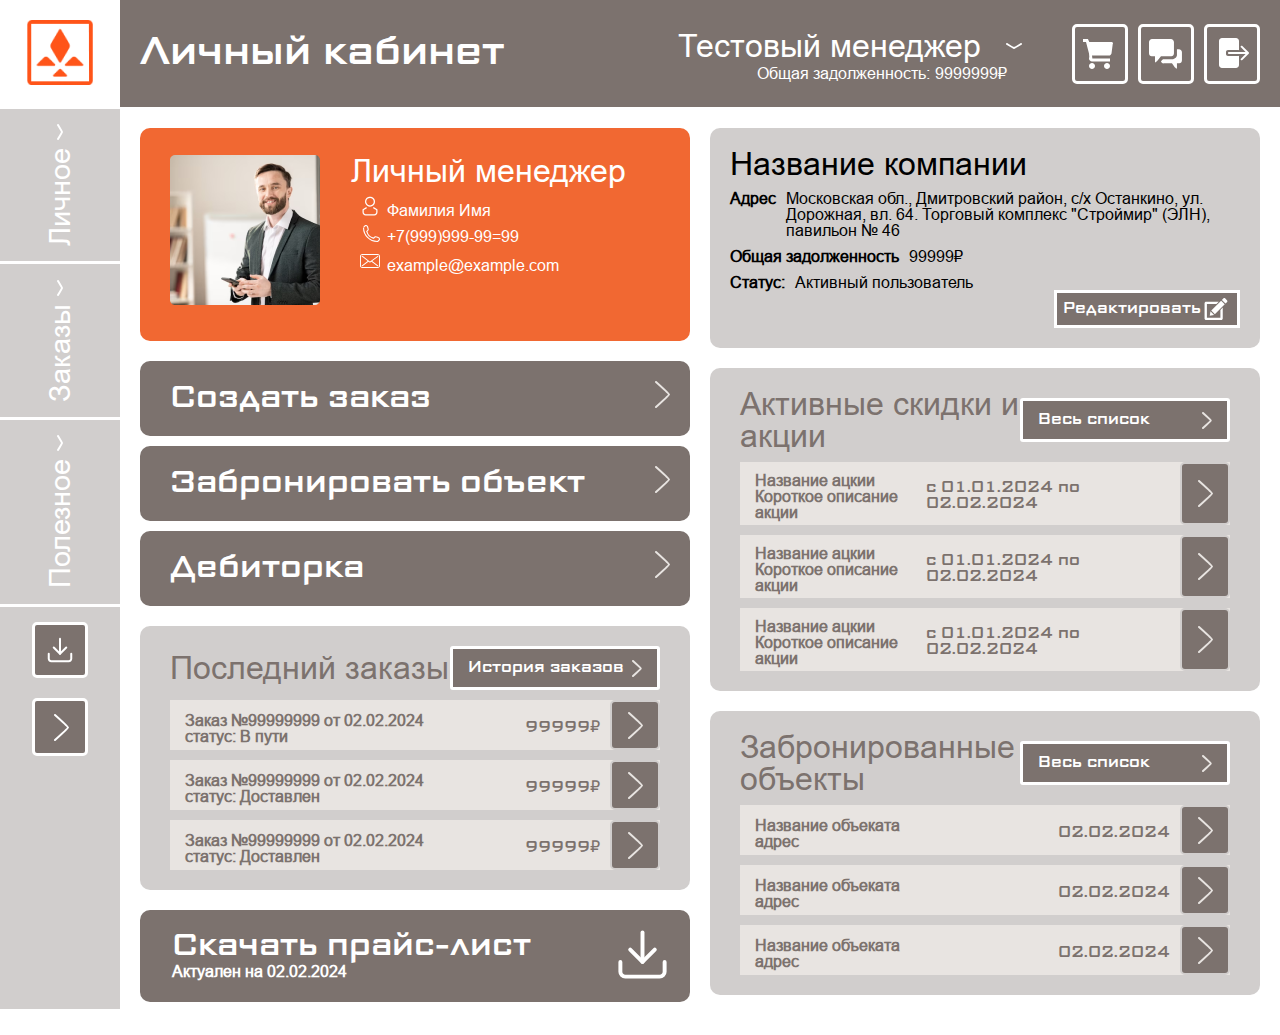
<file: index.html>
<!DOCTYPE html>
<html lang="en">

<head>
	<meta charset="UTF-8">
	<meta name="viewport" content="width=device-width, initial-scale=1.0">
	<title>Личный кабинет</title>
	<link rel="stylesheet" href="reset.css">
	<link rel="stylesheet" href="styles.css">
</head>

<body>
	<header>
		<div class="header_logo">
			<a href="#"><img src="logo.png" alt="logo"></a>
		</div>

		<div class="header_main_section">

			<div class="header_title">
				<a href="#">
					<h1>Личный кабинет</h1>
				</a>
			</div>
			<div class="header_right_side">

				<div class="header_user">
					<div class="header_user_name">
						<p>Тестовый менеджер</p>
						<div class="header_list_button"><svg width="16" height="6" viewBox="0 0 16 6" fill="none"
								xmlns="http://www.w3.org/2000/svg">
								<path d="M1 1C1 1 7.5 5 8 5C8.5 5 15 1 15 1" stroke="white" stroke-width="2"
									stroke-linecap="round" />
							</svg>
						</div>
					</div>
					<div class="header_user_debt">
						<p>Общая задолженность:</p><span>9999999₽</span>
					</div>
				</div>
				<div class="header_button_section">
					<button class="button"><svg width="30" height="30" viewBox="0 0 30 30" fill="none"
							xmlns="http://www.w3.org/2000/svg">
							<g clip-path="url(#clip0_1_21)">
								<path
									d="M9 24C7.35 24 6 25.35 6 27C6 28.65 7.35 30 9 30C10.65 30 12 28.65 12 27C12 25.35 10.65 24 9 24ZM0 0V3H3L6 14.4L6.3 18C6.15 18.45 6 19.05 6 19.5C6 21.15 7.35 22.5 9 22.5H27V19.5H9.6C9.45 19.5 9.3 19.35 9.3 19.2V19.0499L9 16.4999H26C27.2 16.4999 28.05 15.3 28.5 14.4L29.7 5.25C30 4.95 30 4.8 30 4.5C30 3.6 29.4 3 28.5 3H6.3L4.95 0H0ZM24 24C22.35 24 21 25.35 21 27C21 28.65 22.35 30 24 30C25.65 30 27 28.65 27 27C27 25.35 25.65 24 24 24Z"
									fill="white" />
							</g>
							<defs>
								<clipPath id="clip0_1_21">
									<rect width="30" height="30" fill="white" />
								</clipPath>
							</defs>
						</svg>

					</button>
					<button class="button"><svg width="33" height="30" viewBox="0 0 33 30" fill="none"
							xmlns="http://www.w3.org/2000/svg">
							<path fill-rule="evenodd" clip-rule="evenodd"
								d="M24.9536 14.1964V3.04286C24.9536 1.56643 23.4686 0 21.9589 0H2.99464C1.48393 0 0 1.56643 0 3.04286V14.1964C0 15.99 1.48393 17.5564 2.99464 17.2393H5.98929V23.325H6.98571C7.02857 23.325 7.29643 22.2 7.98536 22.3104L11.9775 17.2404H21.9579C23.4686 17.5575 24.9525 15.9911 24.9525 14.1975L24.9536 14.1964ZM27.9482 10.1411V15.2121C28.3211 17.7911 26.0668 20.0957 22.9575 20.2821H13.9736L11.9775 22.3104C12.2132 23.5136 13.4154 24.5893 14.9711 24.3386H22.9564L25.9511 28.395C26.6186 28.2857 26.9475 29.4096 26.9475 29.4096H27.9471V24.3375H29.9432C31.6254 24.5882 32.9379 23.2446 32.9379 21.2946V13.1839C32.9379 11.4825 31.6254 10.1411 29.9432 10.1411H27.9482Z"
								fill="white" />
						</svg>

					</button>
					<button class="button"><svg width="30" height="30" viewBox="0 0 30 30" fill="none"
							xmlns="http://www.w3.org/2000/svg">
							<path fill-rule="evenodd" clip-rule="evenodd"
								d="M3 0C1.34315 0 0 1.34315 0 3V27C0 28.6569 1.34315 30 3 30H17C18.6569 30 20 28.6569 20 27V17.7324C19.7058 17.9026 19.3643 18 19 18H9C7.89543 18 7 17.1046 7 16V14C7 12.8954 7.89543 12 9 12H19C19.3643 12 19.7058 12.0974 20 12.2676V3C20 1.34315 18.6569 0 17 0H3ZM29.707 14.2929L23.343 7.92894C22.9525 7.53842 22.3193 7.53842 21.9288 7.92894C21.5383 8.31947 21.5383 8.95263 21.9288 9.34316L26.5857 14H9.99988C9.44759 14 8.99988 14.4477 8.99988 15C8.99988 15.5523 9.44759 16 9.99988 16L26.5857 16L21.9288 20.6569C21.5383 21.0474 21.5383 21.6806 21.9288 22.0711C22.3193 22.4616 22.9525 22.4616 23.343 22.0711L29.707 15.7071C30.0975 15.3166 30.0975 14.6834 29.707 14.2929Z"
								fill="white" />
						</svg>

					</button>
				</div>

			</div>

		</div>

	</header>
	<nav>
		<div class="side_bar">
			<div class="side_bar_middle">
				<div class="side_bar_emelemt">
					<p>Личное</p>
					<svg width="6" height="16" viewBox="0 0 6 16" fill="none" xmlns="http://www.w3.org/2000/svg">
						<path d="M1 15C1 15 5 8.5 5 8C5 7.5 1 1 1 1" stroke="white" stroke-width="2"
							stroke-linecap="round" />
					</svg>

				</div>
				<div class="side_bar_emelemt">
					<p>Заказы</p>
					<svg width="6" height="16" viewBox="0 0 6 16" fill="none" xmlns="http://www.w3.org/2000/svg">
						<path d="M1 15C1 15 5 8.5 5 8C5 7.5 1 1 1 1" stroke="white" stroke-width="2"
							stroke-linecap="round" />
					</svg>

				</div>
				<div class="side_bar_emelemt">
					<p>Полезное</p>
					<svg width="6" height="16" viewBox="0 0 6 16" fill="none" xmlns="http://www.w3.org/2000/svg">
						<path d="M1 15C1 15 5 8.5 5 8C5 7.5 1 1 1 1" stroke="white" stroke-width="2"
							stroke-linecap="round" />
					</svg>

				</div>
				<div class="side_bar_element">
					<div class="side_bar_bottom">
						<div class="button side_bar_button"><svg width="30" height="30" viewBox="0 0 30 30" fill="none"
								xmlns="http://www.w3.org/2000/svg">
								<path
									d="M26.25 18.75V23.75C26.25 24.413 25.9866 25.0489 25.5178 25.5178C25.0489 25.9866 24.413 26.25 23.75 26.25H6.25C5.58696 26.25 4.95107 25.9866 4.48223 25.5178C4.01339 25.0489 3.75 24.413 3.75 23.75V18.75"
									stroke="white" stroke-width="2" stroke-linecap="round" stroke-linejoin="round" />
								<path d="M8.75 12.5L15 18.75L21.25 12.5" stroke="white" stroke-width="2"
									stroke-linecap="round" stroke-linejoin="round" />
								<path d="M15 18.75V3.75" stroke="white" stroke-width="2" stroke-linecap="round"
									stroke-linejoin="round" />
							</svg>
						</div>
						<div class="button side_bar_button"><svg width="15" height="27" viewBox="0 0 15 27" fill="none"
								xmlns="http://www.w3.org/2000/svg">
								<path d="M1 26C1 26 14 14.3929 14 13.5C14 12.6071 1 1 1 1" stroke="white"
									stroke-width="2" stroke-linecap="round" />
							</svg>
						</div>
					</div>
				</div>
			</div>

		</div>
	</nav>
	<main>
		<div class="main_grid">
			<div class="first_collumn">
				<div class="user_card">
					<div class="user_img"><img src="Rectangle 42.png" alt=""></div>
					<div class="user_contact">
						<p>Личный менеджер</p>
						<ul>
							<li>Фамилия Имя</li>
							<li>+7(999)999-99=99</li>
							<li>example@example.com</li>
						</ul>
					</div>
				</div>
				<div class="list_functions">
					<div class="list_request">
						<a href="order.html">Создать заказ</a>
						<a href="order.html"><img src="arrow.svg" alt="arrow"></a>
					</div>
					<div class="list_tobook">
						<a>Забронировать объект</a>
						<a><img src="arrow.svg" alt="arrow"></a>
					</div>
					<div class="debit">
						<a>Дебиторка</a>
						<a><img src="arrow.svg" alt="arrow"></a>
					</div>
				</div>
				<div class="orders">
					<div class="orders_header">
						<p>Последний заказы</p>
						<button class="button">История заказов <svg width="10" height="17" viewBox="0 0 10 17"
								fill="none" xmlns="http://www.w3.org/2000/svg">
								<path d="M1 16C1 16 8.8 9.03571 8.8 8.5C8.8 7.96429 1 0.999999 1 0.999999"
									stroke="#E8E4E1" stroke-width="2" stroke-linecap="round" />
							</svg>
						</button>
					</div>
					<div class="orders_list">
						<div class="orders_element">
							<div class="orders_info">
								<div class="orders_item">
									<p class="orders_name">Заказ №99999999 от 02.02.2024</p>
									<p class="orders_status">статус: <span>В пути</span></p>
								</div>
								<p class="orders_price">99999₽</p>
							</div>
							<button><svg width="15" height="27" viewBox="0 0 15 27" fill="none"
									xmlns="http://www.w3.org/2000/svg">
									<path d="M1 26C1 26 14 14.3929 14 13.5C14 12.6071 1 1 1 1" stroke="#E8E4E1"
										stroke-width="2" stroke-linecap="round" />
								</svg>
							</button>
						</div>
						<div class="orders_element">
							<div class="orders_info">
								<div class="orders_item">
									<p class="orders_name">Заказ №99999999 от 02.02.2024</p>
									<p class="orders_status">статус: <span>Доставлен</span></p>
								</div>
								<p class="orders_price">99999₽</p>
							</div>
							<button><svg width="15" height="27" viewBox="0 0 15 27" fill="none"
									xmlns="http://www.w3.org/2000/svg">
									<path d="M1 26C1 26 14 14.3929 14 13.5C14 12.6071 1 1 1 1" stroke="#E8E4E1"
										stroke-width="2" stroke-linecap="round" />
								</svg>
							</button>
						</div>
						<div class="orders_element">
							<div class="orders_info">
								<div class="orders_item">
									<p class="orders_name">Заказ №99999999 от 02.02.2024</p>
									<p class="orders_status">статус: <span>Доставлен</span></p>
								</div>
								<p class="orders_price">99999₽</p>
							</div>
							<button><svg width="15" height="27" viewBox="0 0 15 27" fill="none"
									xmlns="http://www.w3.org/2000/svg">
									<path d="M1 26C1 26 14 14.3929 14 13.5C14 12.6071 1 1 1 1" stroke="#E8E4E1"
										stroke-width="2" stroke-linecap="round" />
								</svg>
							</button>
						</div>
					</div>
				</div>
				<div class="download_price-list">
					<div>
						<p class="download_header">Скачать прайс-лист</p>
						<p class="date_price-list">Актуален на 02.02.2024</p>
					</div>
					<img src="download_arrow.svg" alt="download_arrow">
				</div>
			</div>
			<div class="second_collumn">
				<div class="comp_card">
					<p class="comp_header">Название компании</p>
					<div class="comp_info">
						<div>
							<span>Адрес</span>
							<p>Московская обл., Дмитровский район, с/х Останкино, ул. Дорожная, вл. 64. Торговый
								комплекс
								"Строймир" (ЭЛН), павильон № 46</p>
						</div>
						<div><span>Общая задолженность</span>
							<p>99999₽</p>
						</div>
						<div>
							<span>Статус:</span>
							<p>Активный пользователь</p>
						</div>
					</div>
					<button>
						Редактировать<img src="edit_pen.svg" alt="edit_button">
					</button>
				</div>
				<div class="orders">
					<div class="orders_header">
						<p>Активные скидки и акции</p>
						<button class="button">Весь список <svg width="10" height="17" viewBox="0 0 10 17" fill="none"
								xmlns="http://www.w3.org/2000/svg">
								<path d="M1 16C1 16 8.8 9.03571 8.8 8.5C8.8 7.96429 1 0.999999 1 0.999999"
									stroke="#E8E4E1" stroke-width="2" stroke-linecap="round" />
							</svg>
						</button>
					</div>
					<div class="orders_list">
						<div class="orders_element">
							<div class="orders_info">
								<div class="orders_item">
									<p class="orders_name">Название ацкии</p>
									<p class="orders_status">Короткое описание акции</p>
								</div>
								<p class="orders_price">с 01.01.2024 по 02.02.2024</p>
							</div>
							<button><svg width="15" height="27" viewBox="0 0 15 27" fill="none"
									xmlns="http://www.w3.org/2000/svg">
									<path d="M1 26C1 26 14 14.3929 14 13.5C14 12.6071 1 1 1 1" stroke="#E8E4E1"
										stroke-width="2" stroke-linecap="round" />
								</svg>
							</button>
						</div>
						<div class="orders_element">
							<div class="orders_info">
								<div class="orders_item">
									<p class="orders_name">Название ацкии</p>
									<p class="orders_status">Короткое описание акции</p>
								</div>
								<p class="orders_price">с 01.01.2024 по 02.02.2024</p>
							</div>
							<button><svg width="15" height="27" viewBox="0 0 15 27" fill="none"
									xmlns="http://www.w3.org/2000/svg">
									<path d="M1 26C1 26 14 14.3929 14 13.5C14 12.6071 1 1 1 1" stroke="#E8E4E1"
										stroke-width="2" stroke-linecap="round" />
								</svg>
							</button>
						</div>
						<div class="orders_element">
							<div class="orders_info">
								<div class="orders_item">
									<p class="orders_name">Название ацкии</p>
									<p class="orders_status">Короткое описание акции</p>
								</div>
								<p class="orders_price">с 01.01.2024 по 02.02.2024</p>
							</div>
							<button><svg width="15" height="27" viewBox="0 0 15 27" fill="none"
									xmlns="http://www.w3.org/2000/svg">
									<path d="M1 26C1 26 14 14.3929 14 13.5C14 12.6071 1 1 1 1" stroke="#E8E4E1"
										stroke-width="2" stroke-linecap="round" />
								</svg>
							</button>
						</div>
					</div>
				</div>
				<div class="orders">
					<div class="orders_header">
						<p>Забронированные объекты</p>
						<button class="button">Весь список <svg width="10" height="17" viewBox="0 0 10 17" fill="none"
								xmlns="http://www.w3.org/2000/svg">
								<path d="M1 16C1 16 8.8 9.03571 8.8 8.5C8.8 7.96429 1 0.999999 1 0.999999"
									stroke="#E8E4E1" stroke-width="2" stroke-linecap="round" />
							</svg>
						</button>
					</div>
					<div class="orders_list">
						<div class="orders_element">
							<div class="orders_info">
								<div class="orders_item">
									<p class="orders_name">Название объеката</p>
									<p class="orders_status">адрес</p>
								</div>
								<p class="orders_price">02.02.2024</p>
							</div>
							<button><svg width="15" height="27" viewBox="0 0 15 27" fill="none"
									xmlns="http://www.w3.org/2000/svg">
									<path d="M1 26C1 26 14 14.3929 14 13.5C14 12.6071 1 1 1 1" stroke="#E8E4E1"
										stroke-width="2" stroke-linecap="round" />
								</svg>
							</button>
						</div>
						<div class="orders_element">
							<div class="orders_info">
								<div class="orders_item">
									<p class="orders_name">Название объеката</p>
									<p class="orders_status">адрес</p>
								</div>
								<p class="orders_price">02.02.2024</p>
							</div>
							<button><svg width="15" height="27" viewBox="0 0 15 27" fill="none"
									xmlns="http://www.w3.org/2000/svg">
									<path d="M1 26C1 26 14 14.3929 14 13.5C14 12.6071 1 1 1 1" stroke="#E8E4E1"
										stroke-width="2" stroke-linecap="round" />
								</svg>
							</button>
						</div>
						<div class="orders_element">
							<div class="orders_info">
								<div class="orders_item">
									<p class="orders_name">Название объеката</p>
									<p class="orders_status">адрес</p>
								</div>
								<p class="orders_price">02.02.2024</p>
							</div>
							<button><svg width="15" height="27" viewBox="0 0 15 27" fill="none"
									xmlns="http://www.w3.org/2000/svg">
									<path d="M1 26C1 26 14 14.3929 14 13.5C14 12.6071 1 1 1 1" stroke="#E8E4E1"
										stroke-width="2" stroke-linecap="round" />
								</svg>
							</button>
						</div>
					</div>
				</div>
			</div>
		</div>
	</main>
</body>

</html>
</file>
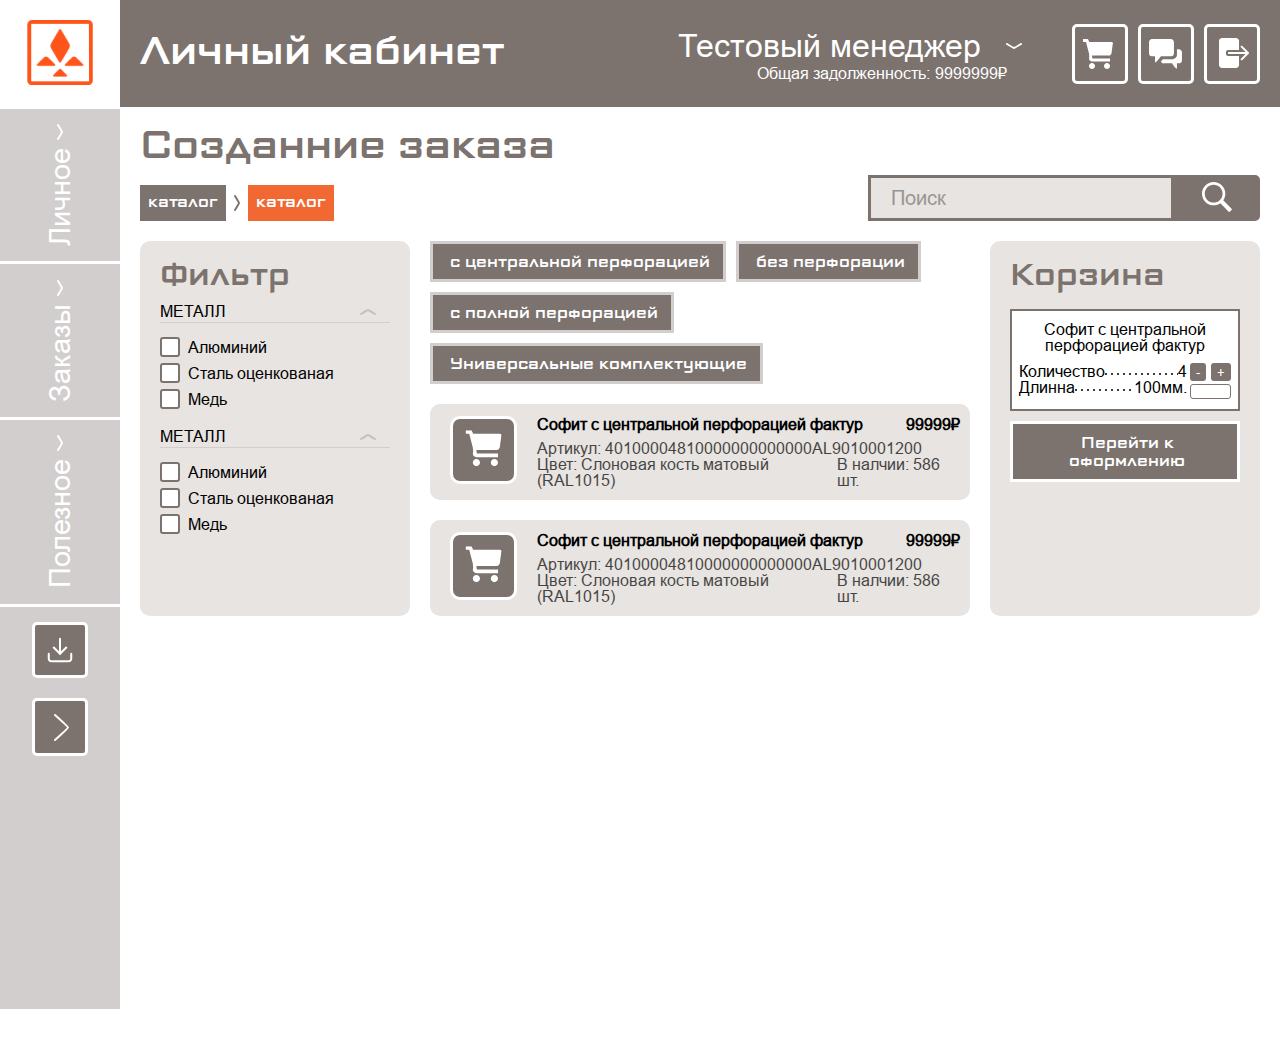
<file: order.html>
<!DOCTYPE html>
<html lang="en">

<head>
	<meta charset="UTF-8">
	<meta name="viewport" content="width=device-width, initial-scale=1.0">
	<title>Создание заказа</title>
	<link rel="stylesheet" href="reset.css">
	<link rel="stylesheet" href="styles.css">
</head>

<body>

	<header>
		<div class="header_logo">
			<a href="/index.html"><img src="logo.png" alt="logo"></a>
		</div>

		<div class="header_main_section">

			<div class="header_title">
				<a href="/index.html">
					<h1>Личный кабинет</h1>
				</a>
			</div>
			<div class="header_right_side">

				<div class="header_user">
					<div class="header_user_name">
						<p>Тестовый менеджер</p>
						<div class="header_list_button"><svg width="16" height="6" viewBox="0 0 16 6" fill="none"
								xmlns="http://www.w3.org/2000/svg">
								<path d="M1 1C1 1 7.5 5 8 5C8.5 5 15 1 15 1" stroke="white" stroke-width="2"
									stroke-linecap="round" />
							</svg>
						</div>
					</div>
					<div class="header_user_debt">
						<p>Общая задолженность:</p><span>9999999₽</span>
					</div>
				</div>
				<div class="header_button_section">
					<button class="button"><svg width="30" height="30" viewBox="0 0 30 30" fill="none"
							xmlns="http://www.w3.org/2000/svg">
							<g clip-path="url(#clip0_1_21)">
								<path
									d="M9 24C7.35 24 6 25.35 6 27C6 28.65 7.35 30 9 30C10.65 30 12 28.65 12 27C12 25.35 10.65 24 9 24ZM0 0V3H3L6 14.4L6.3 18C6.15 18.45 6 19.05 6 19.5C6 21.15 7.35 22.5 9 22.5H27V19.5H9.6C9.45 19.5 9.3 19.35 9.3 19.2V19.0499L9 16.4999H26C27.2 16.4999 28.05 15.3 28.5 14.4L29.7 5.25C30 4.95 30 4.8 30 4.5C30 3.6 29.4 3 28.5 3H6.3L4.95 0H0ZM24 24C22.35 24 21 25.35 21 27C21 28.65 22.35 30 24 30C25.65 30 27 28.65 27 27C27 25.35 25.65 24 24 24Z"
									fill="white" />
							</g>
							<defs>
								<clipPath id="clip0_1_21">
									<rect width="30" height="30" fill="white" />
								</clipPath>
							</defs>
						</svg>

					</button>
					<button class="button"><svg width="33" height="30" viewBox="0 0 33 30" fill="none"
							xmlns="http://www.w3.org/2000/svg">
							<path fill-rule="evenodd" clip-rule="evenodd"
								d="M24.9536 14.1964V3.04286C24.9536 1.56643 23.4686 0 21.9589 0H2.99464C1.48393 0 0 1.56643 0 3.04286V14.1964C0 15.99 1.48393 17.5564 2.99464 17.2393H5.98929V23.325H6.98571C7.02857 23.325 7.29643 22.2 7.98536 22.3104L11.9775 17.2404H21.9579C23.4686 17.5575 24.9525 15.9911 24.9525 14.1975L24.9536 14.1964ZM27.9482 10.1411V15.2121C28.3211 17.7911 26.0668 20.0957 22.9575 20.2821H13.9736L11.9775 22.3104C12.2132 23.5136 13.4154 24.5893 14.9711 24.3386H22.9564L25.9511 28.395C26.6186 28.2857 26.9475 29.4096 26.9475 29.4096H27.9471V24.3375H29.9432C31.6254 24.5882 32.9379 23.2446 32.9379 21.2946V13.1839C32.9379 11.4825 31.6254 10.1411 29.9432 10.1411H27.9482Z"
								fill="white" />
						</svg>

					</button>
					<button class="button"><svg width="30" height="30" viewBox="0 0 30 30" fill="none"
							xmlns="http://www.w3.org/2000/svg">
							<path fill-rule="evenodd" clip-rule="evenodd"
								d="M3 0C1.34315 0 0 1.34315 0 3V27C0 28.6569 1.34315 30 3 30H17C18.6569 30 20 28.6569 20 27V17.7324C19.7058 17.9026 19.3643 18 19 18H9C7.89543 18 7 17.1046 7 16V14C7 12.8954 7.89543 12 9 12H19C19.3643 12 19.7058 12.0974 20 12.2676V3C20 1.34315 18.6569 0 17 0H3ZM29.707 14.2929L23.343 7.92894C22.9525 7.53842 22.3193 7.53842 21.9288 7.92894C21.5383 8.31947 21.5383 8.95263 21.9288 9.34316L26.5857 14H9.99988C9.44759 14 8.99988 14.4477 8.99988 15C8.99988 15.5523 9.44759 16 9.99988 16L26.5857 16L21.9288 20.6569C21.5383 21.0474 21.5383 21.6806 21.9288 22.0711C22.3193 22.4616 22.9525 22.4616 23.343 22.0711L29.707 15.7071C30.0975 15.3166 30.0975 14.6834 29.707 14.2929Z"
								fill="white" />
						</svg>

					</button>
				</div>

			</div>

		</div>

	</header>
	<nav>
		<div class="side_bar">
			<div class="side_bar_middle">
				<div class="side_bar_emelemt">
					<p>Личное</p>
					<svg width="6" height="16" viewBox="0 0 6 16" fill="none" xmlns="http://www.w3.org/2000/svg">
						<path d="M1 15C1 15 5 8.5 5 8C5 7.5 1 1 1 1" stroke="white" stroke-width="2"
							stroke-linecap="round" />
					</svg>

				</div>
				<div class="side_bar_emelemt">
					<p>Заказы</p>
					<svg width="6" height="16" viewBox="0 0 6 16" fill="none" xmlns="http://www.w3.org/2000/svg">
						<path d="M1 15C1 15 5 8.5 5 8C5 7.5 1 1 1 1" stroke="white" stroke-width="2"
							stroke-linecap="round" />
					</svg>

				</div>
				<div class="side_bar_emelemt">
					<p>Полезное</p>
					<svg width="6" height="16" viewBox="0 0 6 16" fill="none" xmlns="http://www.w3.org/2000/svg">
						<path d="M1 15C1 15 5 8.5 5 8C5 7.5 1 1 1 1" stroke="white" stroke-width="2"
							stroke-linecap="round" />
					</svg>

				</div>
				<div class="side_bar_element">
					<div class="side_bar_bottom">
						<div class="button side_bar_button"><svg width="30" height="30" viewBox="0 0 30 30" fill="none"
								xmlns="http://www.w3.org/2000/svg">
								<path
									d="M26.25 18.75V23.75C26.25 24.413 25.9866 25.0489 25.5178 25.5178C25.0489 25.9866 24.413 26.25 23.75 26.25H6.25C5.58696 26.25 4.95107 25.9866 4.48223 25.5178C4.01339 25.0489 3.75 24.413 3.75 23.75V18.75"
									stroke="white" stroke-width="2" stroke-linecap="round" stroke-linejoin="round" />
								<path d="M8.75 12.5L15 18.75L21.25 12.5" stroke="white" stroke-width="2"
									stroke-linecap="round" stroke-linejoin="round" />
								<path d="M15 18.75V3.75" stroke="white" stroke-width="2" stroke-linecap="round"
									stroke-linejoin="round" />
							</svg>
						</div>
						<div class="button side_bar_button"><svg width="15" height="27" viewBox="0 0 15 27" fill="none"
								xmlns="http://www.w3.org/2000/svg">
								<path d="M1 26C1 26 14 14.3929 14 13.5C14 12.6071 1 1 1 1" stroke="white"
									stroke-width="2" stroke-linecap="round" />
							</svg>
						</div>
					</div>
				</div>
			</div>

		</div>
	</nav>
	<main>
		<div class="orders_main">
			<div class="header_orders">
				<div class="header_orders_enclosure">
					<div class="header_orders_title">
						<h2>Созданние заказа</h2>
					</div>
					<div class="header_catalog">
						<div class="main_section">
							<p>каталог</p>
						</div>
						<img src="enclosure.svg" alt="">
						<div class="second_section">
							<p>каталог</p>
						</div>
					</div>
				</div>
				<div class="header_orders_search-bar">
					<div class="header_search">
						<input placeholder="Поиск" type="text">
						<button><img src="search.svg" alt=""></button>
					</div>
				</div>
			</div>
			<div class="collumn_section">
				<div class="filter">
					<div class="filter_title">
						<p>Фильтр</p>
					</div>
					<div class="filter_group">
						<div class="filter_group_name">
							<p>Металл</p>
							<img src="Vector 1.svg" alt="">
						</div>
						<div class="checkboxes">
							<label class="checkbox"><input type="checkbox" /><span
									class="indicator"></span>Алюминий</label><label class="checkbox blue"><input
									type="checkbox" /><span class="indicator"></span>Сталь
								оценкованая</label><label class="checkbox red"><input type="checkbox" /><span
									class="indicator"></span>Медь</label>
						</div>
					</div>
					<div class="filter_group">
						<div class="filter_group_name">
							<p>Металл</p>
							<img src="Vector 1.svg" alt="">
						</div>
						<div class="checkboxes">
							<label class="checkbox"><input type="checkbox" /><span
									class="indicator"></span>Алюминий</label><label class="checkbox blue"><input
									type="checkbox" /><span class="indicator"></span>Сталь
								оценкованая</label><label class="checkbox red"><input type="checkbox" /><span
									class="indicator"></span>Медь</label>
						</div>
					</div>
				</div>
				<div class="middle_section">
					<div class="tags_section">
						<p class="button">с центральной перфорацией</p>
						<p class="button">без перфорации</p>
						<p class="button">с полной перфорацией</p>
						<p class="button">Универсальные комплектующие</p>
					</div>
					<div class="market_section">
						<div class="market_card">
							<div class="add_to-cart"><button class="button"><img src="Capa_1.svg" alt=""></button></div>
							<div class="card_information">
								<div class="name-price">
									<p>Софит с центральной перфорацией фактур</p>
									<p>99999₽</p>
								</div>
								<div class="article">
									<p>Артикул: <span>40100004810000000000000AL9010001200</span></p>
								</div>
								<div class="color-availab">
									<p>Цвет: <span>Слоновая кость матовый (RAL1015)</span></p>
									<p>В налчии: <span>586 шт.</span></p>
								</div>
							</div>
						</div>
						<div class="market_card">
							<div class="add_to-cart"><button class="button"><img src="Capa_1.svg" alt=""></button></div>
							<div class="card_information">
								<div class="name-price">
									<p>Софит с центральной перфорацией фактур</p>
									<p>99999₽</p>
								</div>
								<div class="article">
									<p>Артикул: <span>40100004810000000000000AL9010001200</span></p>
								</div>
								<div class="color-availab">
									<p>Цвет: <span>Слоновая кость матовый (RAL1015)</span></p>
									<p>В налчии: <span>586 шт.</span></p>
								</div>
							</div>
						</div>
					</div>
				</div>
				<div class="cart_section">
					<div class="cart_section_title">
						<p>Корзина</p>
					</div>
					<div class="cart_element">
						<div class="cart_element_title">
							<p>Софит с центральной перфорацией фактур</p>
						</div>
						<div class="cart_info">
							<div class="card_element_info">
								<div class="card_element_dots">
									<p>Количество</p>
									<p>4</p>
								</div>
								<div class="card_element_dots">
									<p>Длинна</p>
									<p>100мм.</p>
								</div>
							</div>
							<div class="cart_sett">
								<div class="cart_button">
									<button class="button">-</button>
									<button class="button">+</button>
								</div>
								<div class="cart_input">
									<input type="text">
								</div>
							</div>
						</div>
					</div>
					<div class="button_offering">
						<button class="button">Перейти к оформлению</button>
					</div>
				</div>
			</div>
		</div>
	</main>
	<div class="catalog">
		<div class="catalog_box">
			<div class="catalog_element">
				<p>Трубы</p>
			</div>
			<div class="catalog_element">
				<p>Желоба</p>
			</div>
			<div class="catalog_element">
				<p>Аэраторы</p>
			</div>
			<div class="catalog_element">
				<p>Снегозадержатели</p>
			</div>
			<div class="catalog_element">
				<p>Колпаки</p>
			</div>
			<div class="catalog_element">
				<p>Фартуки</p>
			</div>
			<div class="catalog_element">
				<p>Софиты</p>
			</div>
			<div class="catalog_element">
				<p>Металл</p>
				<div class="catalog window">
					<div class="catalog_box">
						<div class="catalog_element">
							<p>Услуги</p>
						</div>
						<div class="catalog_element">
							<p>Услуги</p>
						</div>
						<div class="catalog_element">
							<p>Услуги</p>
						</div>
					</div>
				</div>
			</div>
			<div class="catalog_element">
				<p>Крепеж и комплектующие</p>
				<div class="catalog window">
					<div class="catalog_box">
						<div class="catalog_element">
							<p>Услуги</p>
						</div>
						<div class="catalog_element">
							<p>Услуги</p>
						</div>
						<div class="catalog_element">
							<p>Услуги</p>
						</div>
					</div>
				</div>
			</div>
			<div class="catalog_element">
				<p>Реклама</p>
			</div>
			<div class="catalog_element">
				<p>Soffito</p>
			</div>
			<div class="catalog_element">
				<p>Шпили</p>
			</div>
			<div class="catalog_element">
				<p>Решетка вентиляционная</p>
			</div>
			<div class="catalog_element">
				<p>StopMoss</p>
			</div>
			<div class="catalog_element">
				<p>Сайдинг</p>
				<div class="catalog window">
					<div class="catalog_box">
						<div class="catalog_element">
							<p>НеУслуги</p>
						</div>
						<div class="catalog_element">
							<p>НеУслуги</p>
						</div>
						<div class="catalog_element">
							<p>НеУслуги</p>
						</div>
					</div>
				</div>
			</div>
			<div class="catalog_element">
				<p>Черепица</p>
			</div>
			<div class="catalog_element">
				<p>Модульные ограждения</p>
			</div>
			<div class="catalog_element">
				<p>Услуги</p>
			</div>
			<div class="catalog_element">
				<p>Черепица</p>
			</div>
		</div>
	</div>
	<div class="info_pop-up">
		<div class="pop_box">
			<p class="header_pop">Софит с центральной перфорацией фактур</p>
			<div class="pop-info_box">
				<div>
					<span>Металл:</span>
					<p>Алюминий</p>
				</div>
				<div>
					<span>Покрытие:</span>
					<p> Polyester 0,6mm (0,63mm с покрытием) Zn275</p>
				</div>
				<div>
					<span>Цвет:</span>
					<p>Слоновая кость матовый (RAL1015)</p>
				</div>
				<div>
					<span>Тип
						поверхности:</span>
					<p>Фактурная</p>
				</div>
				<div>
					<span>Длинна:</span>
					<p>100мм.</p>
				</div>
			</div>
		</div>
	</div>

</body>
<script type="text/javascript" src="//code.jquery.com/jquery-1.11.0.min.js"></script>
<script src="script.js"></script>


</html>
</file>
<file: styles.css>
@font-face {
  font-family: "Bank Sans EF CY";
  src: local("banksansefcy_med"), url(banksansefcy_med.otf);
}
@font-face {
  font-family: "Arial";
  src: local("ARIAL"), url(/ARIAL.TTF);
}
.button {
  cursor: pointer;
}
.button:hover {
  background: #f16832 !important;
  transition: 0.2s;
}

body {
  font-size: 1rem;
  font-family: Arial;
  z-index: -2;
  position: relative;
}

.header_logo {
  padding: 20px 27px;
}

header {
  position: fixed;
  width: 100%;
  display: flex;
  flex-direction: row;
}

.header_main_section {
  display: flex;
  flex-direction: row;
  background: #7c726e;
  justify-content: space-between;
  width: 100%;
  padding: 23px 20px 22px 20px;
  align-items: center;
}

.header_title h1 {
  color: white;
  font-family: Bank Sans EF CY;
  font-size: 40px;
  font-weight: 500;
}

.header_title a {
  text-decoration: none;
}

.header_user_name {
  display: flex;
  color: white;
  font-family: Arial;
  font-size: 32px;
  font-weight: 500;
  line-height: normal;
}

.header_right_side {
  display: flex;
  flex-direction: row;
  align-items: center;
}

.header_user_debt {
  display: flex;
  color: white;
  font-family: Arial;
  font-size: 16px;
  font-weight: 500;
  padding-right: 15px;
  justify-content: flex-end;
  box-sizing: border-box;
}

.header_user_debt span {
  margin-left: 5px;
}

.header_button_section {
  display: flex;
  gap: 10px;
  margin-left: 50px;
}

.header_button_section button {
  box-sizing: border-box;
  border: 3px solid white;
  border-radius: 5px;
  background: transparent;
}
.header_button_section button:nth-child(1) {
  padding: 11px 12px 9px 8px;
}
.header_button_section button:nth-child(2) {
  padding: 12px 9px 9px 8px;
}
.header_button_section button:nth-child(3) {
  padding: 10px 8px 10px 12px;
}

.header_list_button {
  display: flex;
  align-items: center;
  margin-left: 25px;
}

.side_bar {
  position: fixed;
  display: flex;
  flex-direction: column;
  align-items: center;
  top: 6.8rem;
  width: 120px;
  height: 100%;
}

.side_bar_middle {
  display: flex;
  flex-direction: column;
  background: #d1cecd;
  width: 100%;
  height: 100%;
}

.side_bar_emelemt {
  display: flex;
  flex-direction: row-reverse;
  align-items: center;
  writing-mode: vertical-lr;
  border-bottom: 3px solid white;
  cursor: pointer;
  justify-content: center;
  width: 100%;
  padding: calc((100vw - 480px) / 1200 * 8 + 10px) 0;
}

.side_bar_emelemt p {
  transform: rotate(-180deg);
  font-size: calc((100vw - 30rem) / 50 * 0.5 + 1.3rem);
  font-weight: 400;
  color: white;
  line-height: normal;
}

.side_bar_emelemt svg {
  margin-bottom: 8px;
}

.side_bar_bottom {
  display: flex;
  flex-direction: column;
  align-items: center;
  background: #d1cecd;
  gap: 20px;
  padding-top: 15px;
  padding-bottom: 15px;
}

.side_bar_button {
  background: #7c726e;
  border: 3px solid white;
  border-radius: 5px;
  display: flex;
  align-items: center;
}
.side_bar_button:nth-child(1) {
  padding: 10px;
}
.side_bar_button:nth-child(2) {
  padding: 13px 16px 12px 19px;
}

main {
  position: relative;
  z-index: -1;
  top: 108px;
  width: 100%;
}

.main_grid {
  display: grid;
  padding: 20px;
  -moz-column-gap: 20px;
       column-gap: 20px;
  grid-template-columns: 1fr 1fr;
  margin-left: 120px;
}

.first_collumn {
  display: flex;
  flex-direction: column;
}

.user_card {
  display: flex;
  background: #f16832;
  border-radius: 10px;
  padding: 27px 30px 34px 30px;
  color: white;
  margin-bottom: 20px;
}
.user_card p {
  font-size: 32px;
  margin-bottom: 9px;
}
.user_card ul {
  margin-left: 36px;
}
.user_card li {
  font-size: 16px;
  margin: 7px 0;
}
.user_card li:nth-child(1) {
  margin-top: 0;
  list-style-image: url(/user.svg);
}
.user_card li:nth-child(2) {
  list-style-image: url(/tel.svg);
}
.user_card li:nth-child(3) {
  list-style-image: url(/letter.svg);
}

.user_img {
  margin-right: 31px;
  border-radius: 5px;
}

.list_functions {
  display: flex;
  flex-direction: column;
  gap: 10px;
  margin-bottom: 20px;
}
.list_functions div {
  border-radius: 10px;
  padding: 20px 20px 20px 30px;
  background: #7c726e;
  display: flex;
  align-items: center;
  justify-content: space-between;
}
.list_functions div a {
  font-size: 32px;
  font-family: Bank Sans EF CY;
  color: white;
  font-weight: normal;
  text-decoration: none;
}
.list_functions div a {
  cursor: pointer;
}

.orders {
  background: #d1cecd;
  border-radius: 10px;
  padding: 20px 30px 20px 30px;
  color: #7c726e;
  margin-bottom: 20px;
}

.orders_header {
  display: flex;
  justify-content: space-between;
  align-items: center;
  margin-bottom: 10px;
}
.orders_header p {
  font-size: 32px;
}
.orders_header button {
  display: flex;
  justify-content: space-between;
  align-items: center;
  color: white;
  font-size: 16px;
  background: #7c726e;
  padding: 10px 15px;
  font-family: Bank Sans EF CY;
  border-radius: 3px;
  border: 3px solid white;
  min-width: 210px;
}

.orders_list {
  display: flex;
  flex-direction: column;
  gap: 10px;
}

.orders_element {
  display: flex;
  justify-content: space-between;
  background: #e8e4e1;
}
.orders_element button {
  background: #7c726e;
  border-radius: 5px;
  border: 2px solid #d1cecd;
  min-width: 50px;
  min-height: 50px;
  display: flex;
  align-items: center;
  justify-content: center;
}
.orders_element button:hover {
  cursor: pointer;
  background: #f16832;
}

.orders_info {
  display: flex;
  justify-content: space-between;
  align-items: center;
  padding: 10px 10px 5px 15px;
  width: 100%;
}

.orders_item {
  font-weight: 700;
  font-size: 16px;
}

.orders_price {
  font-size: 16px;
  font-weight: 500;
  font-family: Bank Sans EF CY;
}

.download_price-list {
  background: #7c726e;
  color: white;
  padding: 15px 18px 18px 32px;
  display: flex;
  justify-content: space-between;
  align-items: center;
  border-radius: 10px;
}

.download_header {
  font-size: 32px;
  font-weight: 500;
  font-family: Bank Sans EF CY;
}

.date_price-list {
  font-size: 16px;
  font-weight: 700;
}

.comp_card {
  background: #d1cecd;
  display: flex;
  flex-direction: column;
  border-radius: 10px;
  padding: 20px;
  margin-bottom: 20px;
}
.comp_card button {
  border: 3px solid white;
  background: #7c726e;
  color: white;
  max-width: 210px;
  font-family: Bank Sans EF CY;
  font-size: 16px;
  display: flex;
  justify-content: space-between;
  align-items: center;
  align-self: self-end;
}

.comp_header {
  font-size: 32px;
  margin-bottom: 10px;
}

.comp_info {
  display: flex;
  font-size: 16px;
  flex-direction: column;
  max-width: 488px;
  gap: 10px;
}
.comp_info div {
  display: flex;
}
.comp_info span {
  margin-right: 10px;
  font-weight: 700;
}

.orders_main {
  display: flex;
  padding: 20px;
  margin-left: 120px;
  flex-direction: column;
}

.header_orders_title {
  font-size: 40px;
  font-weight: 500;
  font-family: Bank Sans EF CY;
  color: #7c726e;
  margin-bottom: 17px;
}

.header_orders {
  display: flex;
  margin-bottom: 20px;
}

.header_orders_enclosure {
  display: flex;
  flex-direction: column;
  width: 100%;
}
.header_orders_enclosure .header_catalog {
  display: flex;
  align-items: center;
}
.header_orders_enclosure p {
  color: white;
  font-size: 16px;
  font-family: Bank Sans EF CY;
  text-align: center;
}
.header_orders_enclosure .main_section {
  padding: 10px 8px;
  display: flex;
  justify-content: center;
  align-items: center;
  background: #7c726e;
  cursor: pointer;
}
.header_orders_enclosure .second_section {
  padding: 10px 8px;
  display: flex;
  justify-content: center;
  align-items: center;
  background: #f16832;
  cursor: pointer;
}
.header_orders_enclosure img {
  margin: 0 8px;
}

.header_orders_search-bar {
  display: flex;
  justify-content: flex-end;
  width: 100%;
  align-items: flex-end;
}
.header_orders_search-bar button {
  border: 3px solid #7c726e;
  background: #7c726e;
  padding: 11px 25px 12px 25px;
  border-radius: 0 5px 5px 0;
  cursor: pointer;
  display: flex;
  align-items: center;
}
.header_orders_search-bar input {
  border: 3px solid #7c726e;
  font-size: 20px;
  padding-left: 20px;
  background: #e8e4e1;
  width: 100%;
}
.header_orders_search-bar input::-moz-placeholder {
  font-size: 20px;
  opacity: 0.7;
}
.header_orders_search-bar input::placeholder {
  font-size: 20px;
  opacity: 0.7;
}
.header_orders_search-bar input:focus {
  outline: none;
}

.header_block {
  display: flex;
}

.header_search {
  width: 70%;
  display: flex;
  height: 50%;
}

.collumn_section {
  display: grid;
  grid-template-columns: 1fr 2fr 1fr;
  gap: 20px;
}

.filter {
  display: flex;
  flex-direction: column;
  background: #e8e4e1;
  border-radius: 10px;
  padding: 20px;
}
.filter .filter_title {
  margin-bottom: 10px;
}
.filter .filter_title p {
  color: #7c726e;
  font-size: 32px;
  font-family: Bank Sans EF CY;
}
.filter .filter_group {
  display: flex;
  flex-direction: column;
  margin-bottom: 11px;
}
.filter .filter_group .filter_group_name img {
  position: relative;
  bottom: 60%;
  right: -87%;
}
.filter .filter_group .filter_group_name p {
  font-size: 16px;
  text-transform: uppercase;
}
.filter .filter_group .filter_group_name p::after {
  content: "";
  display: block;
  border-bottom: 1px solid #d1cecd;
  width: 100%;
  margin-top: 3px;
}
.filter .filter_group .checkboxes {
  display: flex;
  flex-direction: column;
}
.filter .filter_group .checkboxes label.checkbox {
  margin-right: 1rem;
  padding-left: 1.75rem;
  position: relative;
  -webkit-user-select: none;
  -moz-user-select: none;
  user-select: none;
}
.filter .filter_group .checkboxes label.checkbox input[type=checkbox] {
  position: absolute;
  opacity: 0;
}
.filter .filter_group .checkboxes label.checkbox input[type=checkbox]:focus ~ span {
  border: 2px solid #aab0b9;
}
.filter .filter_group .checkboxes label.checkbox input[type=checkbox]:focus:checked ~ span {
  border: 2px solid #534d4a;
}
.filter .filter_group .checkboxes label.checkbox input[type=checkbox]:hover ~ span {
  transition: 0.4s;
  background: #f16832 url([data-uri]) 50% 40% no-repeat;
}
.filter .filter_group .checkboxes label.checkbox input[type=checkbox]:checked ~ span {
  color: #ffffff;
  background: #7c726e url([data-uri]) 50% 40% no-repeat;
  border: 2px solid #7c726e;
}
.filter .filter_group .checkboxes label.checkbox span {
  border-radius: 3px;
  position: absolute;
  left: 0;
  top: -2px;
  width: 1rem;
  height: 1rem;
  background-color: #ffffff;
  border: 2px solid #7c726e;
  pointer-events: none;
  -webkit-user-select: none;
  -moz-user-select: none;
  user-select: none;
}
.filter .filter_group .checkboxes label {
  margin-bottom: 10px;
}
.filter .filter_group .checkboxes input {
  margin-right: 10px;
}
.filter .filter_group .checkboxes div {
  display: flex;
}

.middle_section {
  display: flex;
  flex-direction: column;
  width: 100%;
}
.middle_section .tags_section {
  display: flex;
  gap: 10px;
  flex-wrap: wrap;
  align-items: center;
  margin-bottom: 20px;
}
.middle_section .tags_section p {
  border: 3px solid #d1cecd;
  padding: 11px 13px 8px 17px;
  font-size: 16px;
  font-family: Bank Sans EF CY;
  color: white;
  background: #7c726e;
}
.middle_section .market_section {
  display: flex;
  flex-direction: column;
  gap: 20px;
}
.middle_section .market_section .market_card {
  padding: 12px 10px 12px 20px;
  background: #e8e4e1;
  display: flex;
  border-radius: 10px;
}
.middle_section .market_section .market_card button {
  margin-right: 20px;
  padding: 11px 12px;
  background: #7c726e;
  border: 3px solid white;
  border-radius: 10px;
}
.middle_section .market_section .market_card .card_information {
  display: flex;
  flex-direction: column;
  width: 100%;
}
.middle_section .market_section .market_card .card_information .name-price {
  font-weight: bold;
  display: flex;
  justify-content: space-between;
  margin-bottom: 8px;
}
.middle_section .market_section .market_card .card_information .article {
  opacity: 0.7;
}
.middle_section .market_section .market_card .card_information .color-availab {
  display: flex;
  opacity: 0.7;
  justify-content: space-between;
}
.middle_section .market_section .market_card p,
.middle_section .market_section .market_card span {
  pointer-events: none;
}

.cart_section {
  background: #e8e4e1;
  border-radius: 10px;
  padding: 20px;
}
.cart_section .cart_section_title {
  font-family: Bank Sans EF CY;
  font-size: 32px;
  color: #7c726e;
  margin-bottom: 16px;
}
.cart_section .cart_element {
  background: white;
  display: flex;
  border: 2px solid #7c726e;
  padding: 10px 7px;
  flex-direction: column;
}
.cart_section .cart_element_title {
  text-align: center;
  margin-bottom: 10px;
}
.cart_section .button_offering {
  margin-top: 10px;
}
.cart_section .button_offering button {
  border: 3px solid white;
  padding: 11px 13px 8px 17px;
  font-size: 16px;
  font-family: Bank Sans EF CY;
  color: white;
  background: #7c726e;
  width: 100%;
  cursor: pointer;
}
.cart_section .card_element_dots {
  width: 100%;
  background: 0% 86%/6px 8px repeat-x radial-gradient(#3c3c3c 1px, #fff 0px);
  display: flex;
  justify-content: space-between;
}
.cart_section .card_element_dots p {
  width: -moz-fit-content;
  width: fit-content;
  background: white;
}
.cart_section .card_element_info {
  display: flex;
  width: 100%;
  flex-direction: column;
}
.cart_section .cart_info {
  display: flex;
  width: 100%;
}
.cart_section .cart_sett {
  display: flex;
  gap: 3px;
  margin-left: 3px;
  text-align: center;
  flex-direction: column;
  width: 20%;
}
.cart_section .cart_sett .cart_button {
  display: flex;
  gap: 5px;
}
.cart_section .cart_sett .cart_input {
  display: flex;
}
.cart_section .cart_sett .cart_input input {
  width: 100%;
  height: 13px;
  padding: 0;
  border: 1px solid #7c726e;
  border-radius: 3px;
}
.cart_section .cart_sett button {
  border: none;
  border-radius: 3px;
  background: #7c726e;
  color: white;
  text-align: center;
}

.catalog {
  position: absolute;
  border: 2px solid #7c726e;
  background: white;
  border-radius: 5px;
  width: 242px;
  z-index: 3;
  visibility: hidden;
  color: black;
}
.catalog .catalog_element {
  min-width: 238px;
  height: 28px;
  display: flex;
  align-items: center;
  text-align: center;
  border-radius: 5px;
  justify-content: space-between;
}
.catalog .catalog_element:hover {
  color: white;
  background: #f16832;
}
.catalog .catalog_element p {
  margin-left: 15px;
  pointer-events: none;
}
.catalog .catalog_element img {
  margin-right: 5px;
}
.catalog .catalog_box {
  display: flex;
  flex-direction: column;
}

.info_pop-up {
  position: absolute;
  visibility: hidden;
  border: 2px solid #7c726e;
  background: white;
  border-radius: 5px;
  display: flex;
  width: 300px;
  height: 200px;
}
.info_pop-up .header_pop {
  text-align: center;
  margin-bottom: 8px;
}
.info_pop-up .pop_box {
  display: flex;
  flex-direction: column;
  padding: 15px 20px;
}
.info_pop-up .pop-info_box {
  display: flex;
  flex-direction: column;
}
.info_pop-up .pop-info_box div {
  display: flex;
}
.info_pop-up .pop-info_box div span {
  margin-right: 5px;
  font-weight: 600;
}
</file>
